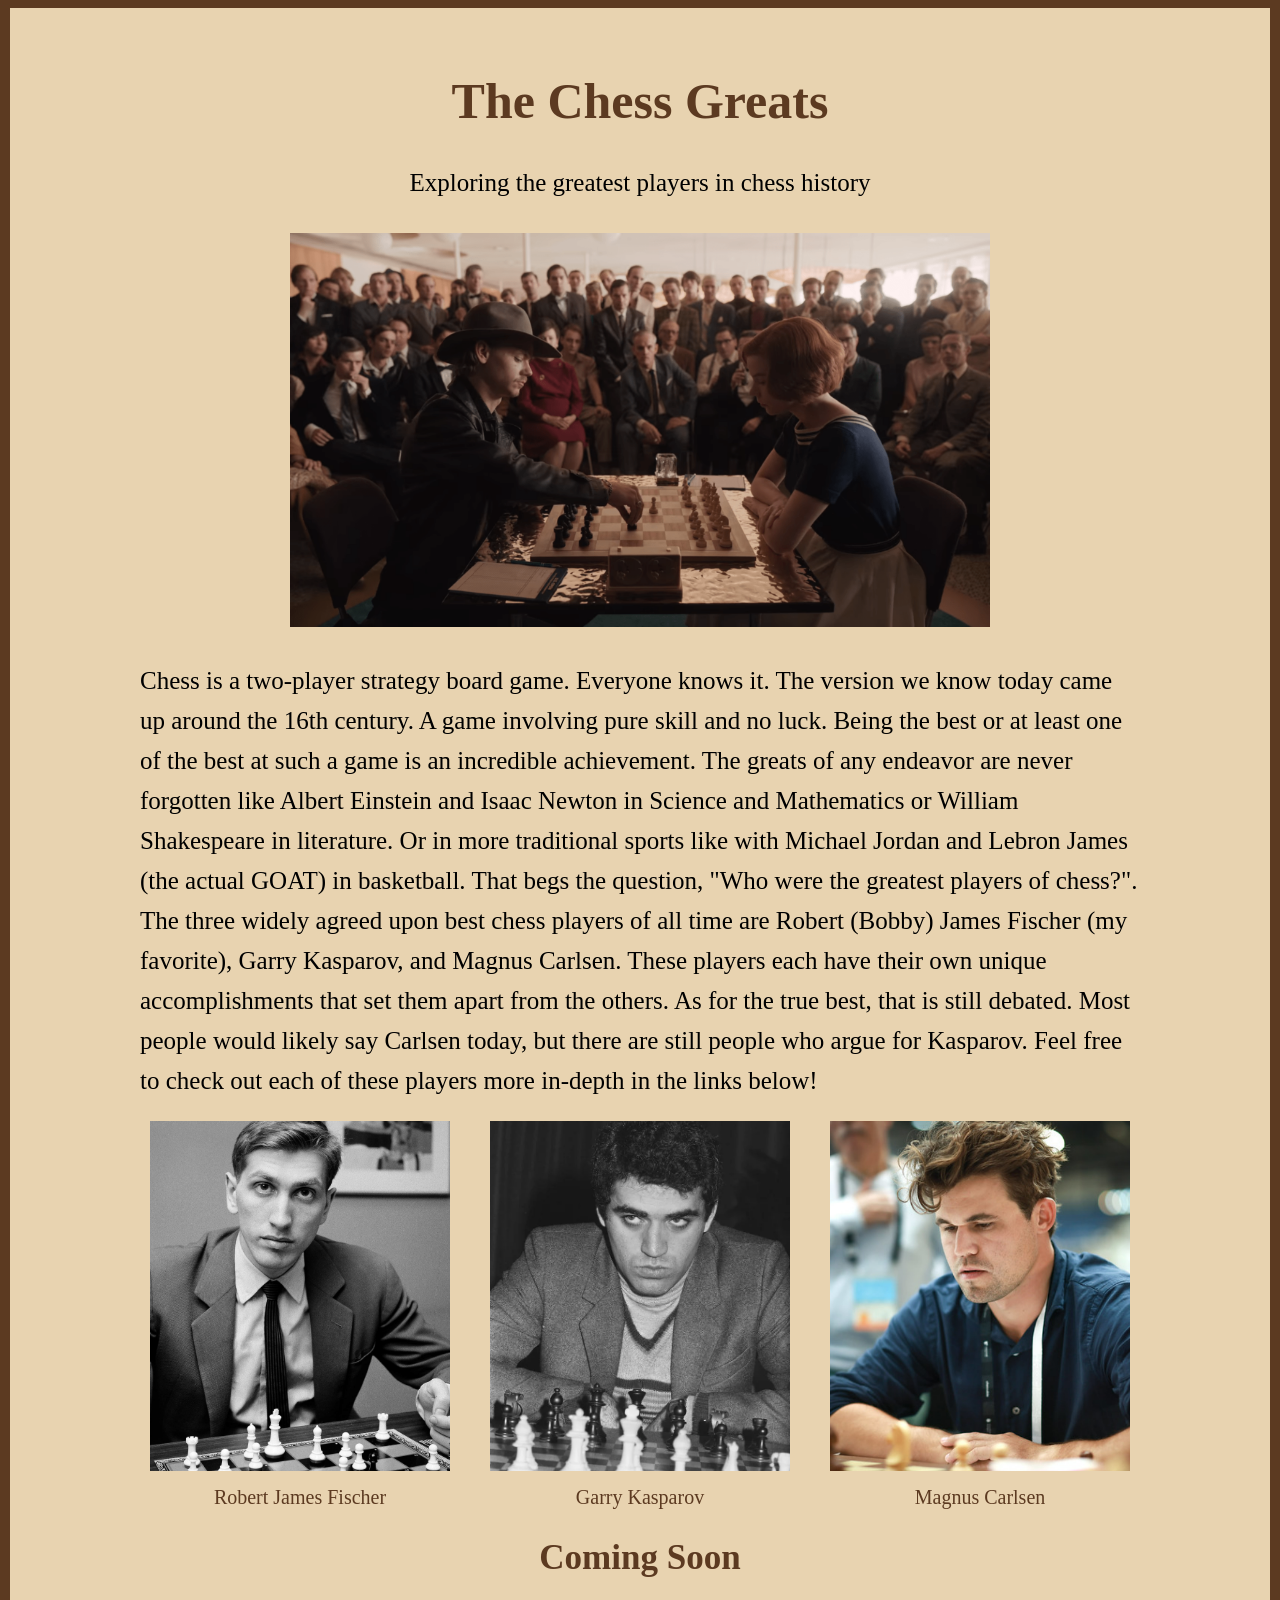
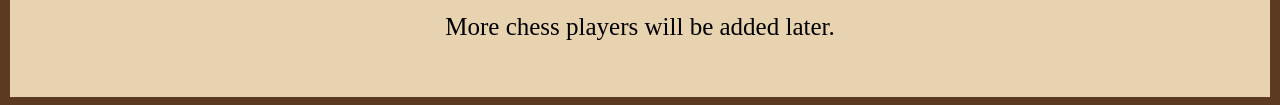
<file: index.html>
<!doctype html>
<html lang="en" dir="ltr">
  <!-- dir attribute: Specifies the direction of text for the entire webpage
  It is located in the html element. The page is set left-to-right (the default). -->
  <head>
    <meta charset="UTF-8" />
    <meta name="viewport" content="width=device-width, initial-scale=1.0" />
    <title>Home</title>
    <link rel="stylesheet" href="styles.css" />
  </head>
  <body>
    <div class="page">
      <header>
        <hgroup>
          <!-- hgroup element: Groups related heading content together.
          It is located in the header element. It groups together h1 (main title) with p (subtitle). -->
          <h1>The Chess Greats</h1>
          <p class="center-text">
            Exploring the greatest players in chess history
          </p>
        </hgroup>
      </header>
      <section>
        <picture class="main-picture">
          <!-- picture element: Allows different image sources to be selected based on
          screen conditions. It is located in the main section. It is used to
          display both the standard Queen's Gambit image on normal sized screens and 
          a smaller Queen's Gambit image on narrower screens. -->
          <source
            media="(max-width: 1000px)"
            srcset="images/queens-gambit-small.png"
          />
          <!-- source element: Provides an alternative image source based on certain conditions.
          It is located inside the picture element. The source image is displayed when the viewport
          is 1000px wide or smaller.-->
          <img src="images/queens-gambit.png" alt="The Queen's Gambit" />
        </picture>
        <p>
          Chess is a two-player strategy board game. Everyone knows it. The
          version we know today came up around the 16th century. A game
          involving pure skill and no luck. Being the best or at least one of
          the best at such a game is an incredible achievement. The greats of
          any endeavor are never forgotten like Albert Einstein and Isaac Newton
          in Science and Mathematics or William Shakespeare in literature. Or in
          more traditional sports like with Michael Jordan and Lebron James (the
          actual GOAT) in basketball. That begs the question, "Who were the
          greatest players of chess?". The three widely agreed upon best chess
          players of all time are Robert (Bobby) James Fischer (my favorite),
          Garry Kasparov, and Magnus Carlsen. These players each have their own
          unique accomplishments that set them apart from the others. As for the
          true best, that is still debated. Most people would likely say Carlsen
          today, but there are still people who argue for Kasparov. Feel free to
          check out each of these players more in-depth in the links below!
        </p>
        <p hidden>This website covers Fischer, Kasparov, and Carlsen.</p>
        <!-- hidden attribute: Hides an element from being displayed.
        It is located in paragraph element. It hides the text from the page. -->
      </section>
      <nav>
        <div class="player">
          <img
            class="player-image"
            src="images/fischer.png"
            alt="Fischer"
            width="300px"
          />
          <a class="player-link" href="./fischer.html">Robert James Fischer</a>
        </div>
        <div class="player">
          <img
            class="player-image"
            src="images/kasparov.png"
            alt="Kasparov"
            width="300px"
          />
          <a class="player-link" href="./kasparov.html">Garry Kasparov</a>
        </div>
        <div class="player">
          <img
            class="player-image"
            src="images/carlsen.png"
            alt="Carlsen"
            width="300px"
          />
          <a class="player-link" href="./carlsen.html">Magnus Carlsen</a>
        </div>
      </nav>
      <section inert>
        <!-- inert attribute: Makes an element and its contents non-interactive.
        It is located in this section element. It makes the "Coming Soon" section
        non-interactive while keeping it visible. -->
        <h2>Coming Soon</h2>
        <p class="center-text">More chess players will be added later.</p>
      </section>
    </div>
  </body>
</html>
</file>
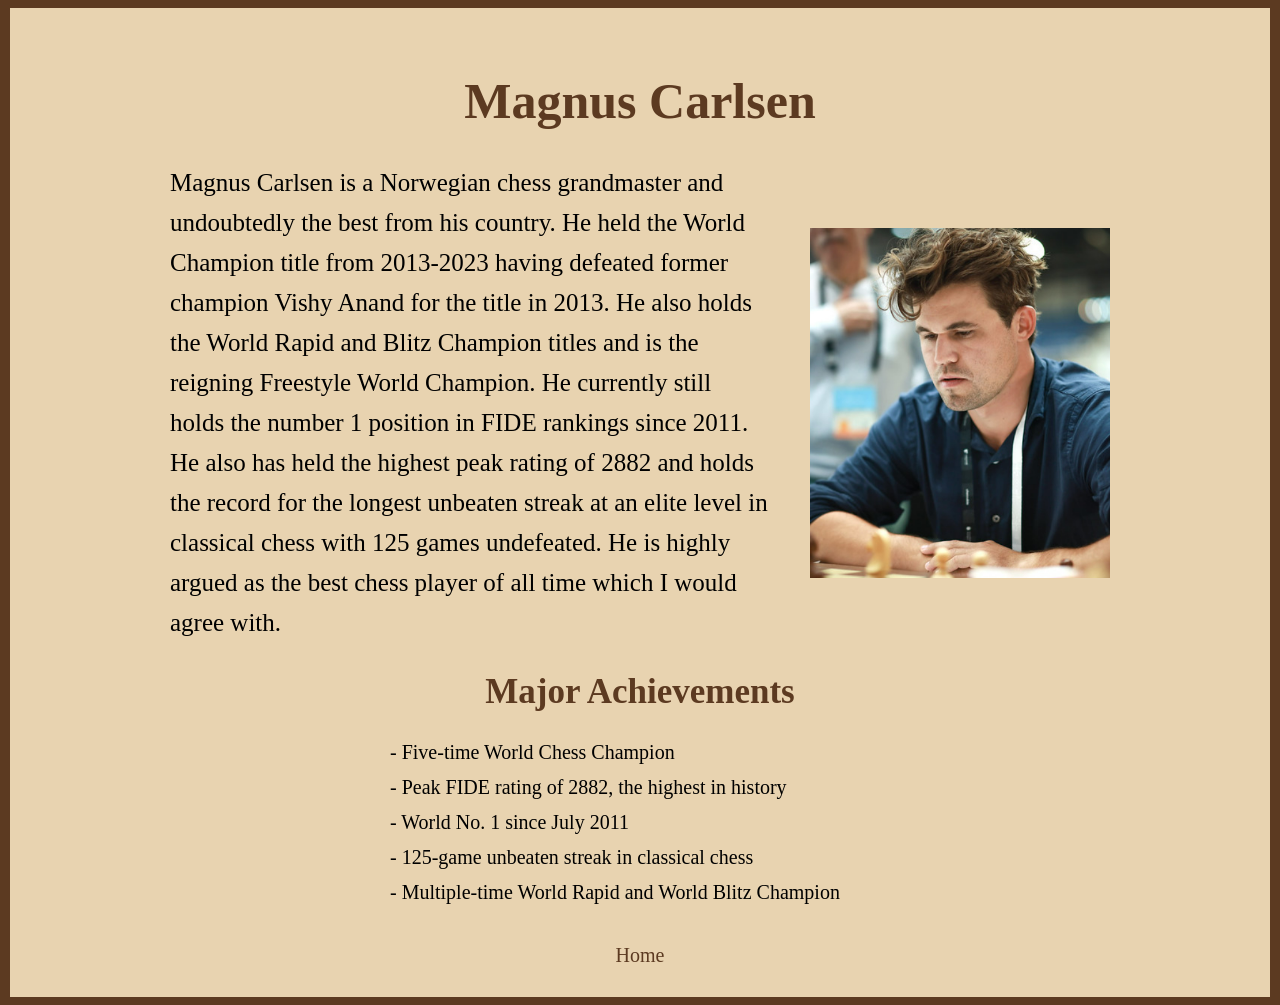
<file: carlsen.html>
<!doctype html>
<html lang="en" dir="ltr">
  <!-- dir attribute specifies the direction of text for the entire webpage
  It is located in the html element. The page is set left-to-right (the default). -->
  <head>
    <meta charset="UTF-8" />
    <meta name="viewport" content="width=device-width, initial-scale=1.0" />
    <title>Carlsen</title>
    <link rel="stylesheet" href="styles.css" />
  </head>
  <body>
    <div class="page">
      <header>
        <h1>Magnus Carlsen</h1>
      </header>
      <section class="player-intro">
        <p>
          Magnus Carlsen is a Norwegian chess grandmaster and undoubtedly the
          best from his country. He held the World Champion title from 2013-2023
          having defeated former champion Vishy Anand for the title in 2013. He
          also holds the World Rapid and Blitz Champion titles and is the
          reigning Freestyle World Champion. He currently still holds the number
          1 position in FIDE rankings since 2011. He also has held the highest
          peak rating of 2882 and holds the record for the longest unbeaten
          streak at an elite level in classical chess with 125 games undefeated.
          He is highly argued as the best chess player of all time which I would
          agree with.
        </p>
        <img
          class="player-image"
          src="images/carlsen.png"
          alt="Magnus Carlsen"
        />
      </section>
      <section>
        <h2>Major Achievements</h2>
        <ul class="achievements">
          <li>- Five-time World Chess Champion</li>
          <li>- Peak FIDE rating of 2882, the highest in history</li>
          <li>- World No. 1 since July 2011</li>
          <li>- 125-game unbeaten streak in classical chess</li>
          <li>- Multiple-time World Rapid and World Blitz Champion</li>
        </ul>
      </section>
      <a class="home-link" href="./index.html">Home</a>
    </div>
  </body>
</html>
</file>
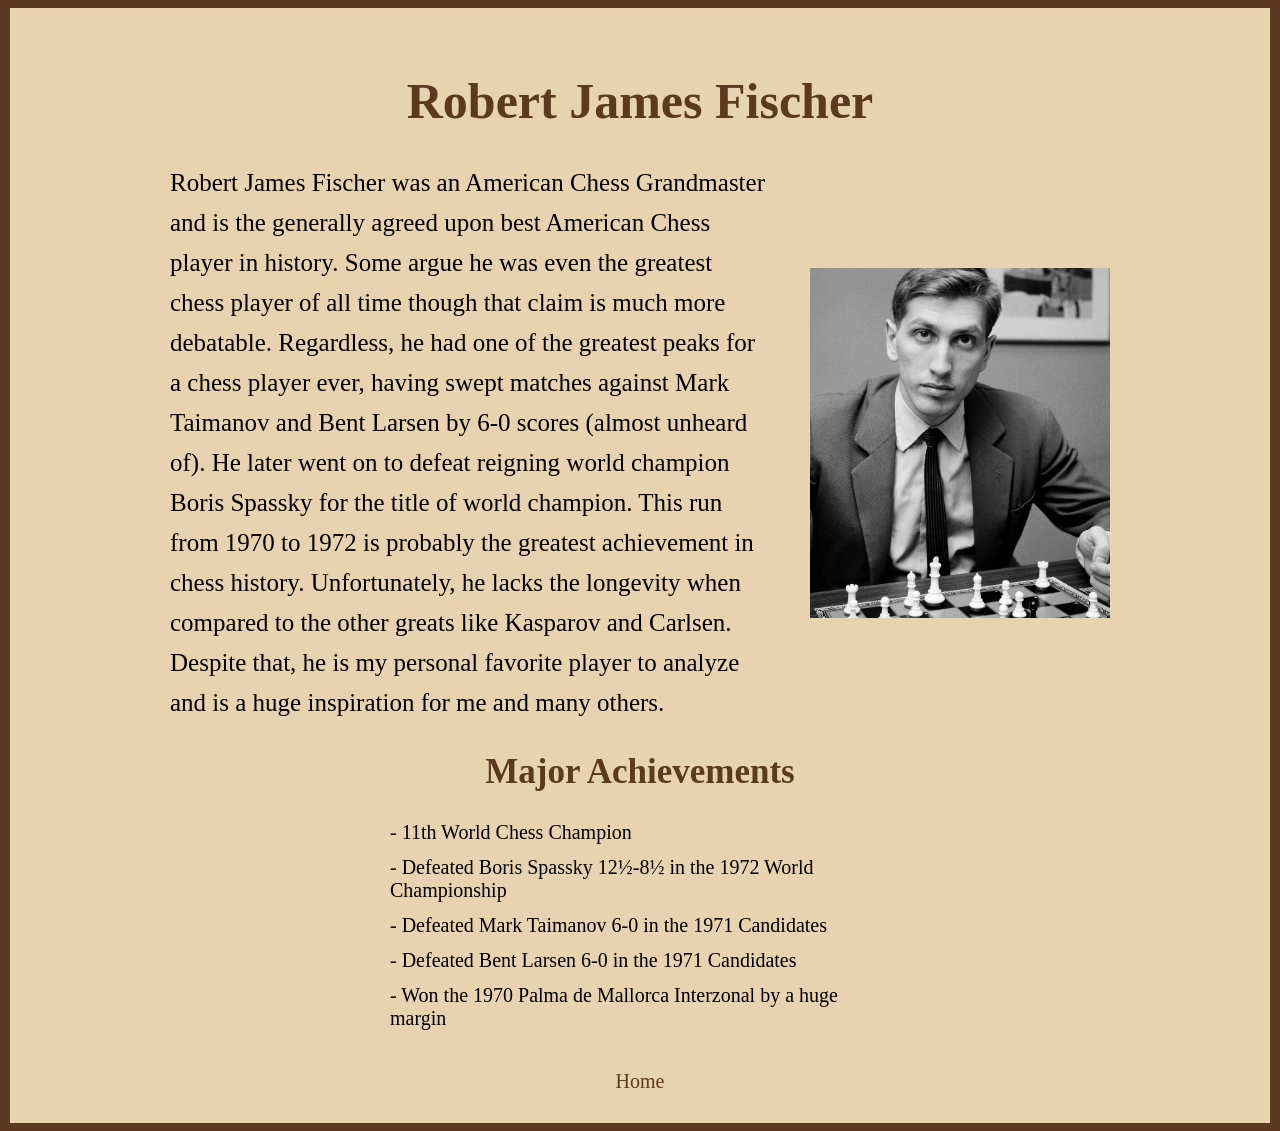
<file: fischer.html>
<!doctype html>
<html lang="en" dir="ltr">
  <!-- dir attribute specifies the direction of text for the entire webpage
  It is located in the html element. The page is set left-to-right (the default). -->
  <head>
    <meta charset="UTF-8" />
    <meta name="viewport" content="width=device-width, initial-scale=1.0" />
    <title>Fischer</title>
    <link rel="stylesheet" href="styles.css" />
  </head>
  <body>
    <div class="page">
      <header>
        <h1>Robert James Fischer</h1>
      </header>
      <section class="player-intro">
        <p>
          Robert James Fischer was an American Chess Grandmaster and is the
          generally agreed upon best American Chess player in history. Some
          argue he was even the greatest chess player of all time though that
          claim is much more debatable. Regardless, he had one of the greatest
          peaks for a chess player ever, having swept matches against Mark
          Taimanov and Bent Larsen by 6-0 scores (almost unheard of). He later
          went on to defeat reigning world champion Boris Spassky for the title
          of world champion. This run from 1970 to 1972 is probably the greatest
          achievement in chess history. Unfortunately, he lacks the longevity
          when compared to the other greats like Kasparov and Carlsen. Despite
          that, he is my personal favorite player to analyze and is a huge
          inspiration for me and many others.
        </p>
        <img
          class="player-image"
          src="images/fischer.png"
          alt="Bobby Fischer"
        />
      </section>
      <section>
        <h2>Major Achievements</h2>
        <ul class="achievements">
          <li>- 11th World Chess Champion</li>
          <li>
            - Defeated Boris Spassky 12½-8½ in the 1972 World Championship
          </li>
          <li>- Defeated Mark Taimanov 6-0 in the 1971 Candidates</li>
          <li>- Defeated Bent Larsen 6-0 in the 1971 Candidates</li>
          <li>- Won the 1970 Palma de Mallorca Interzonal by a huge margin</li>
        </ul>
      </section>
      <a class="home-link" href="./index.html">Home</a>
    </div>
  </body>
</html>
</file>
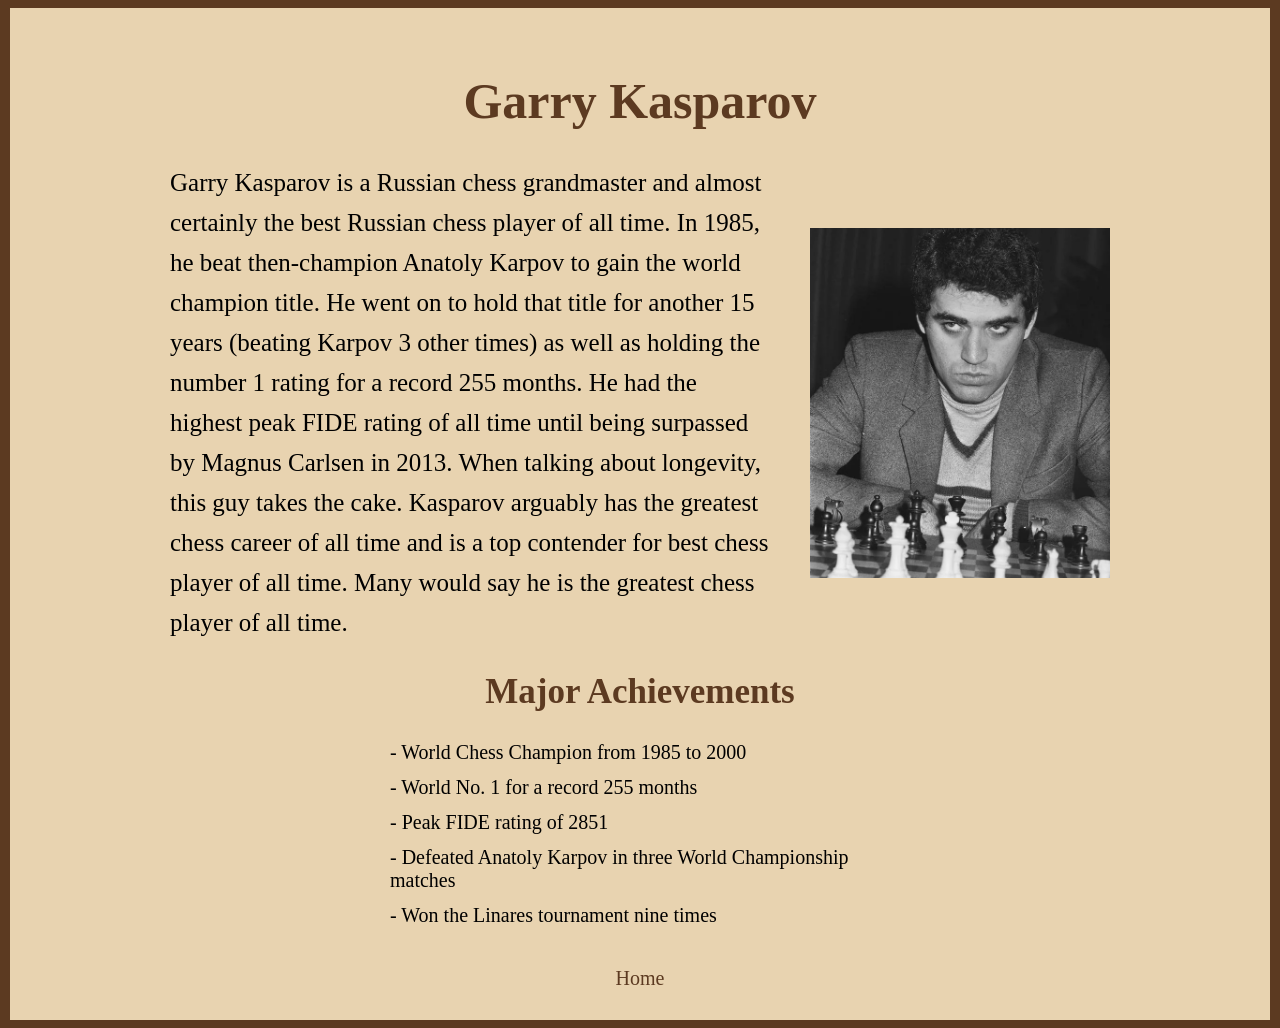
<file: kasparov.html>
<!doctype html>
<html lang="en" dir="ltr">
  <!-- dir attribute specifies the direction of text for the entire webpage
  It is located in the html element. The page is set left-to-right (the default). -->
  <head>
    <meta charset="UTF-8" />
    <meta name="viewport" content="width=device-width, initial-scale=1.0" />
    <title>Kasparov</title>
    <link rel="stylesheet" href="styles.css" />
  </head>
  <body>
    <div class="page">
      <header>
        <h1>Garry Kasparov</h1>
      </header>
      <section class="player-intro">
        <p>
          Garry Kasparov is a Russian chess grandmaster and almost certainly the
          best Russian chess player of all time. In 1985, he beat then-champion
          Anatoly Karpov to gain the world champion title. He went on to hold
          that title for another 15 years (beating Karpov 3 other times) as well
          as holding the number 1 rating for a record 255 months. He had the
          highest peak FIDE rating of all time until being surpassed by Magnus
          Carlsen in 2013. When talking about longevity, this guy takes the
          cake. Kasparov arguably has the greatest chess career of all time and
          is a top contender for best chess player of all time. Many would say
          he is the greatest chess player of all time.
        </p>
        <img
          class="player-image"
          src="images/kasparov.png"
          alt="Garry Kasparov"
        />
      </section>
      <section>
        <h2>Major Achievements</h2>
        <ul class="achievements">
          <li>- World Chess Champion from 1985 to 2000</li>
          <li>- World No. 1 for a record 255 months</li>
          <li>- Peak FIDE rating of 2851</li>
          <li>- Defeated Anatoly Karpov in three World Championship matches</li>
          <li>- Won the Linares tournament nine times</li>
        </ul>
      </section>
      <a class="home-link" href="./index.html">Home</a>
    </div>
  </body>
</html>
</file>
<file: styles.css>
body {
  background-color: #5c3a21;
  font-family: Georgia, serif;
}

.page {
  background-color: #e8d3b0;
  max-width: 1200px;
  min-height: 100vh;
  margin: 0 auto;
  padding: 30px;
}

h1 {
  font-size: 50px;
}

h2 {
  font-size: 35px;
}

h1,
h2 {
  color: #5c3a21;
  text-align: center;
}

p {
  max-width: 1000px;
  margin: 20px auto;
  font-size: 25px;
  line-height: 1.6;
}

nav {
  display: flex;
  justify-content: center;
  gap: 40px;
}

.center-text {
  text-align: center;
}

.main-picture {
  display: block;
  width: fit-content;
  margin: 30px auto;
}

.main-picture img {
  width: 700px;
}

/* This media query is used with picture and source to adjust 
the styling when the screen is 1000px wide or less.*/
@media (max-width: 1000px) {
  .main-picture img {
    width: 400px;
  }
}

.player {
  display: flex;
  flex-direction: column;
  align-items: center;
  gap: 15px;
}

.player-link {
  text-decoration: none;
  font-size: 20px;
  color: #5c3a21;
}

.player-intro {
  display: flex;
  justify-content: center;
  align-items: center;
  gap: 40px;
}

.player-intro p {
  max-width: 600px;
  margin: 0;
  text-align: left;
  line-height: 1.6;
}

.player-image {
  width: 300px;
  height: 350px;
  object-fit: cover;
}

.achievements {
  list-style: none;
  max-width: 500px;
  margin: 20px auto;
  padding: 0;
  text-align: left;
  font-size: 20px;
}

.achievements li {
  margin-bottom: 12px;
}

.home-link {
  display: block;
  width: fit-content;
  margin: 40px auto 0;
  text-decoration: none;
  color: #5c3a21;
  font-size: 20px;
}

.home-link:hover,
.player-link:hover {
  color: #a66a3f;
  text-decoration: underline;
}
</file>
